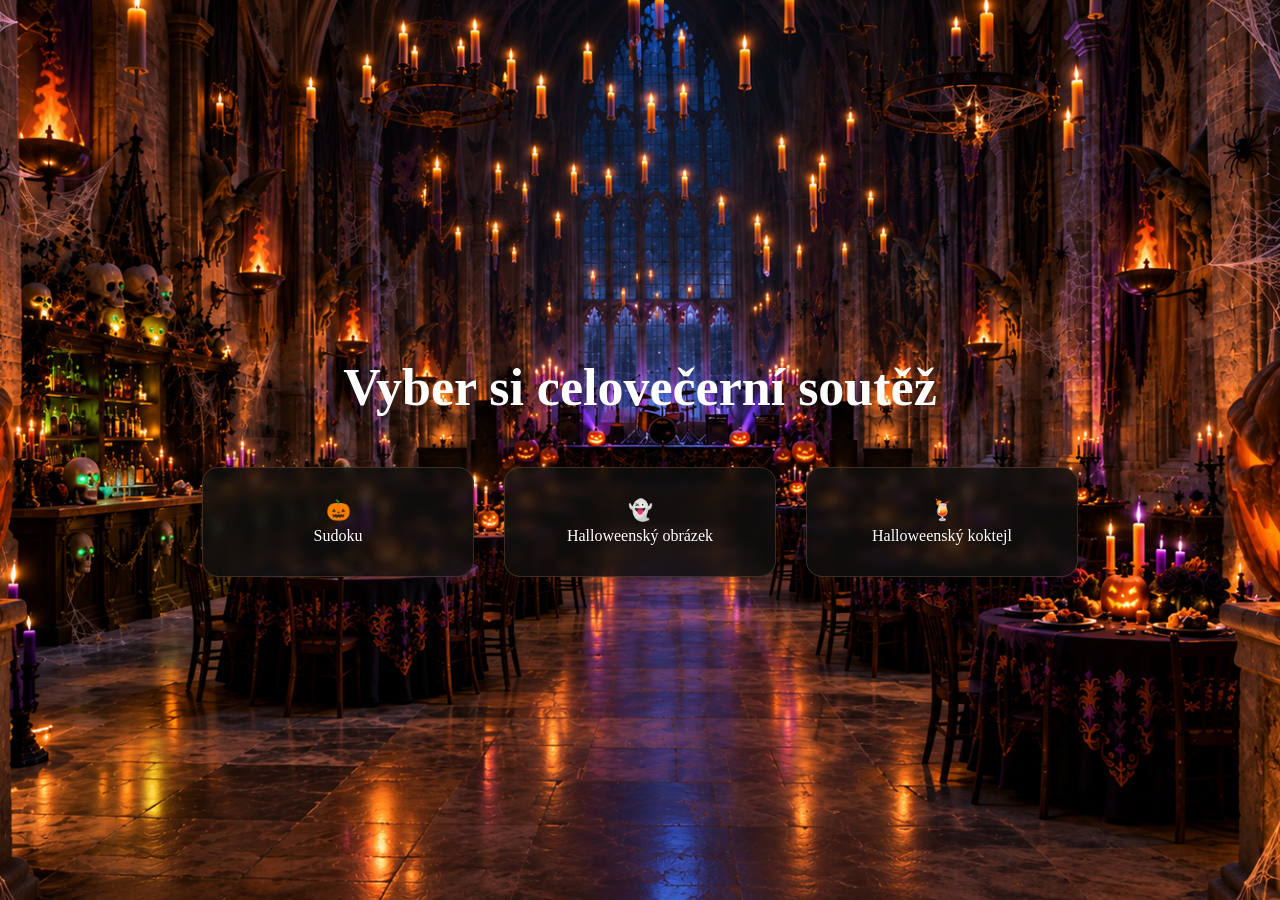
<file: index.html>
<!DOCTYPE html>
<html lang="cs">
<head>
<meta charset="UTF-8">
<meta name="viewport" content="width=device-width, initial-scale=1.0">
<title>Celovečerní aktivity</title>
</head>
<body>

<script>
    var eventConfig = document.createElement('script');
    eventConfig.src = "config.js?t=" + Date.now();
    document.head.appendChild(eventConfig);
</script>
<script>
    eventConfig.onload = function(){
        if (ACTIVE_EVENT !== "template-akce") {
            window.location.href = `akce/${ACTIVE_EVENT}/index.html`;
        }
    };
</script>

</body>
</html>
</file>
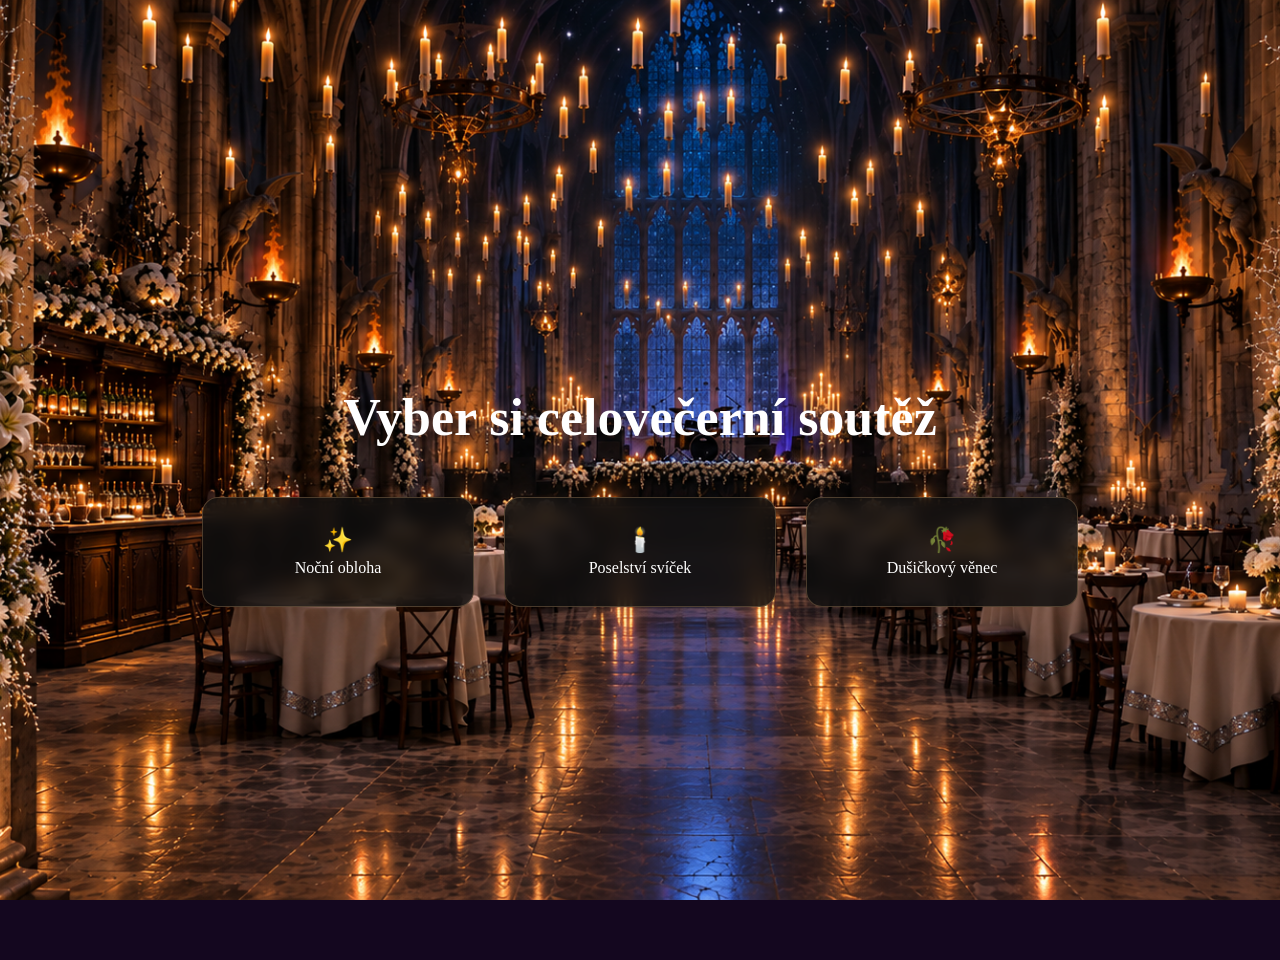
<file: akce/dusicky/index.html>
<!DOCTYPE html>
<html lang="cs">
<head>
<meta charset="UTF-8">
<meta name="viewport" content="width=device-width, initial-scale=1.0">

<!-- NÁZEV AKCE -->
<title>Dušičky</title>

<link rel="stylesheet" id="eventStyle" href="">
<script>
    document.getElementById('eventStyle').href =
        "style.css?t=" + Date.now();
</script>
</head>

<body>

<!-- NADPIS STRÁNKY -->
<h1>Vyber si celovečerní soutěž</h1>

<div class="container">

    <!-- KARTIČKA 1 -->
    <a class="card" href="images/nocniobloha.png" target="_blank" rel="noopener">
        <span>✨</span>
        Noční obloha
    </a>

    <!-- KARTIČKA 2 -->
    <a class="card" href="images/poselstvisvicek.png" target="_blank" rel="noopener">
        <span>🕯️</span>
        Poselství svíček
    </a>

    <!-- KARTIČKA 3 -->
    <a class="card" href="images/dusickovyvenec.png" target="_blank" rel="noopener">
        <span>🥀</span>
        Dušičkový věnec
    </a>

</div>

</body>
</html>
</file>
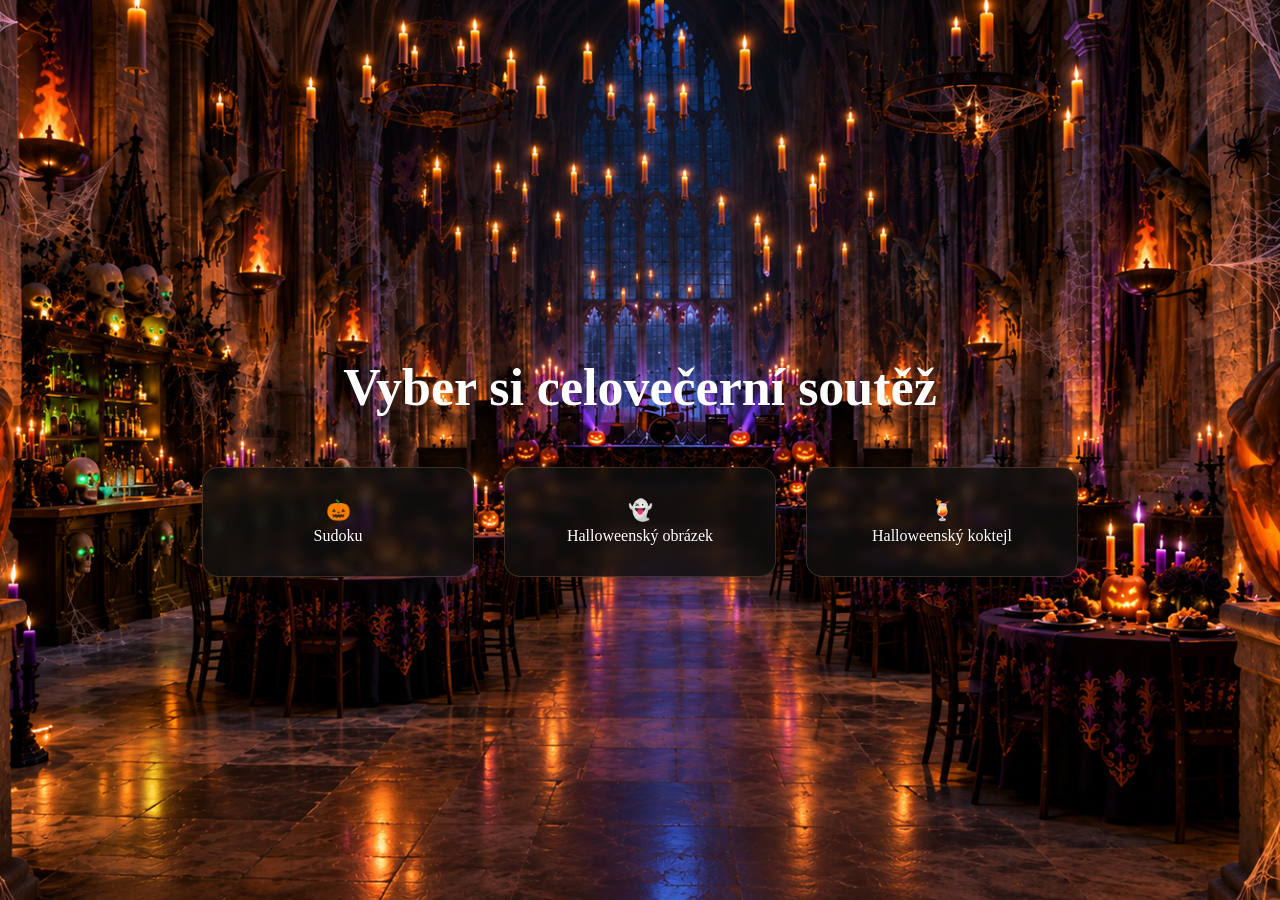
<file: akce/halloween/index.html>
<!DOCTYPE html>
<html lang="cs">
<head>
<meta charset="UTF-8">
<meta name="viewport" content="width=device-width, initial-scale=1.0">
<title>🎃 Halloweenský večer</title>

<link rel="stylesheet" id="eventStyle" href="">
<script>
    document.getElementById('eventStyle').href =
        "style.css?t=" + Date.now();
</script>
</head>

<body>

<h1>Vyber si celovečerní soutěž</h1>

<div class="container">

    <a class="card" href="images/sudoku.png" target="_blank">
        <span>🎃</span>
        Sudoku
    </a>

    <a class="card" href="images/obrazek.png" target="_blank">
        <span>👻</span>
        Halloweenský obrázek
    </a>

    <a class="card" href="images/koktejl.png" target="_blank">
        <span>🍹</span>
        Halloweenský koktejl
    </a>

</div>

</body>
</html>
</file>
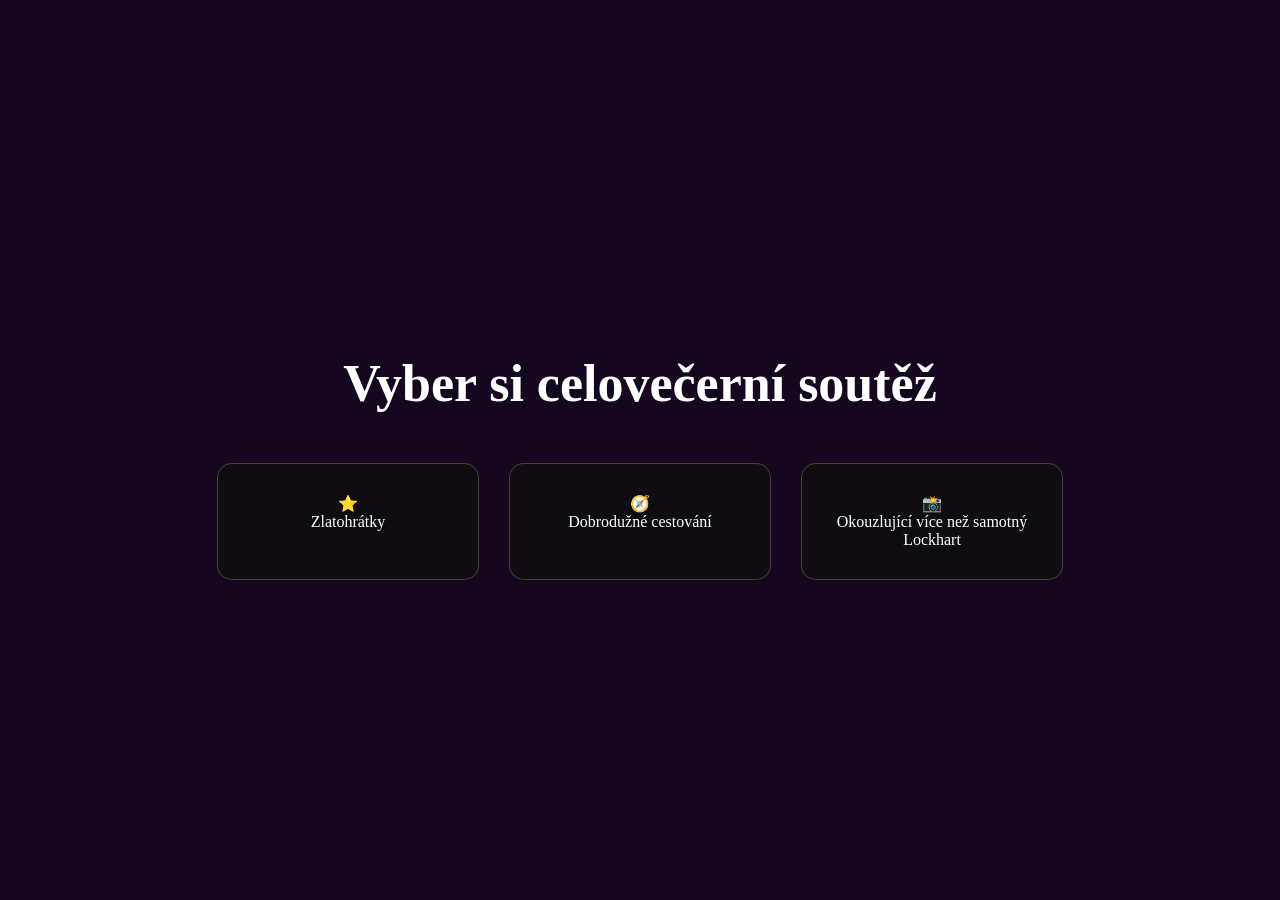
<file: akce/lockhart/index.html>
<!DOCTYPE html>
<html lang="cs">
<head>
<meta charset="UTF-8">
<meta name="viewport" content="width=device-width, initial-scale=1.0">
<title>Večer s Gilderoyem Lockhartem</title>
<link rel="stylesheet" id="eventStyle" href="">
<script>
    document.getElementById('eventStyle').href =
        "style.css?t=" + Date.now();
</script>
</head>
<body>

<h1>Vyber si celovečerní soutěž</h1>

<div class="container">

    <div class="card" onclick="window.open('https://i.ibb.co/9HFs0Sks/zlatohr-tky.jpg', '_blank')">
        ⭐️<br> Zlatohrátky
    </div>

    <div class="card" onclick="window.open('https://i.ibb.co/xt7RS37J/dobrodruznecestovani.jpg', '_blank')">
        🧭<br> Dobrodužné cestování
    </div>

    <div class="card" onclick="window.open('https://i.ibb.co/DPdZxFh8/okouzlujicivicenezsamotnylockhart.jpg', '_blank')">
        📸<br> Okouzlující více než samotný Lockhart
    </div>

</div>

</body>
</html>
</file>
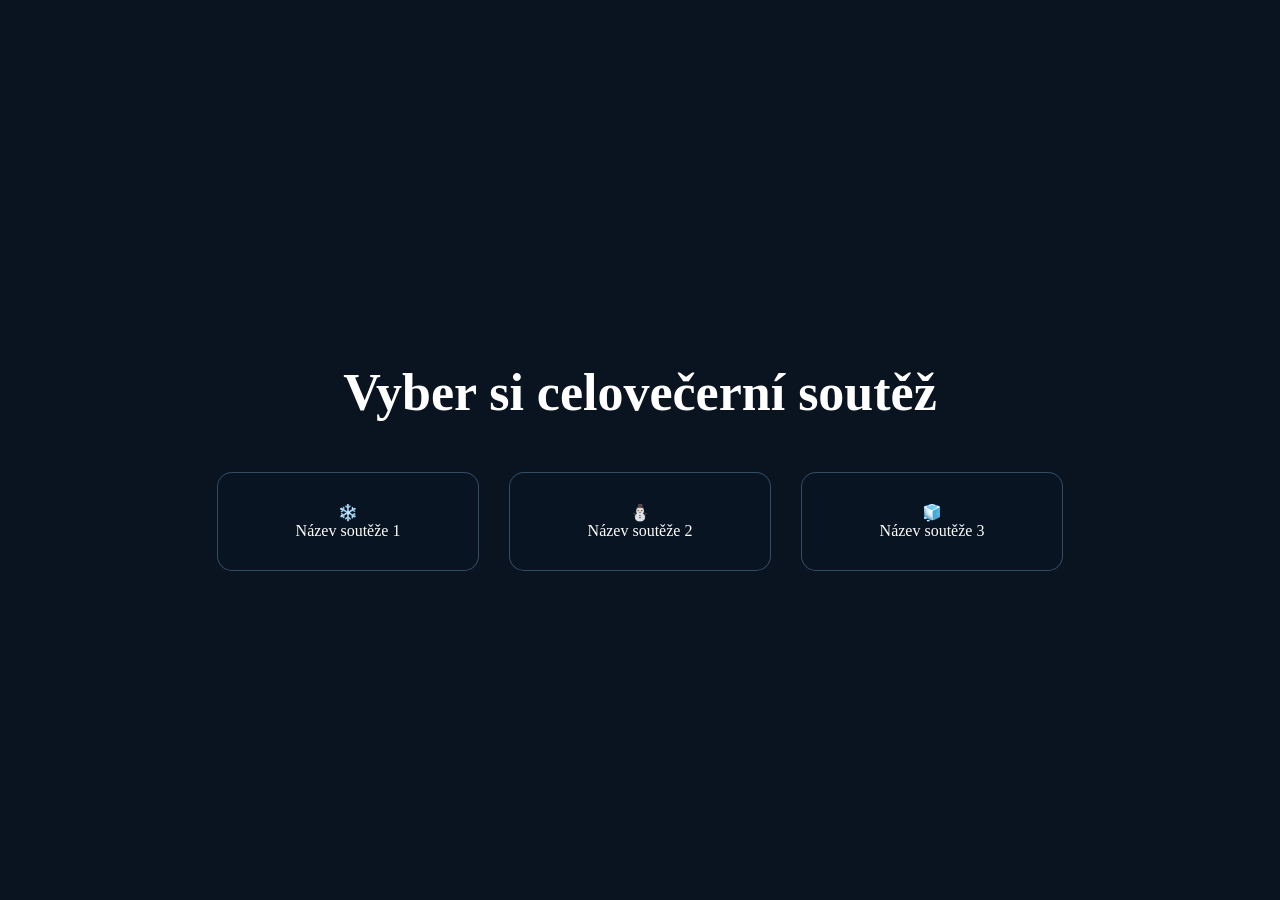
<file: akce/snehohratky/index.html>
<!DOCTYPE html>
<html lang="cs">
<head>
<meta charset="UTF-8">
<meta name="viewport" content="width=device-width, initial-scale=1.0">
<title>❄️ Sněhohrátky</title>
<link rel="stylesheet" id="eventStyle" href="">
<script>
    document.getElementById('eventStyle').href =
        "style.css?t=" + Date.now();
</script>
</head>
<body>

<h1>Vyber si celovečerní soutěž</h1>

<div class="container">

    <div class="card" onclick="window.open('#', '_blank')">
        ❄️<br> Název soutěže 1
    </div>

    <div class="card" onclick="window.open('#', '_blank')">
        ⛄<br> Název soutěže 2
    </div>

    <div class="card" onclick="window.open('#', '_blank')">
        🧊<br> Název soutěže 3
    </div>

</div>

</body>
</html>
</file>
